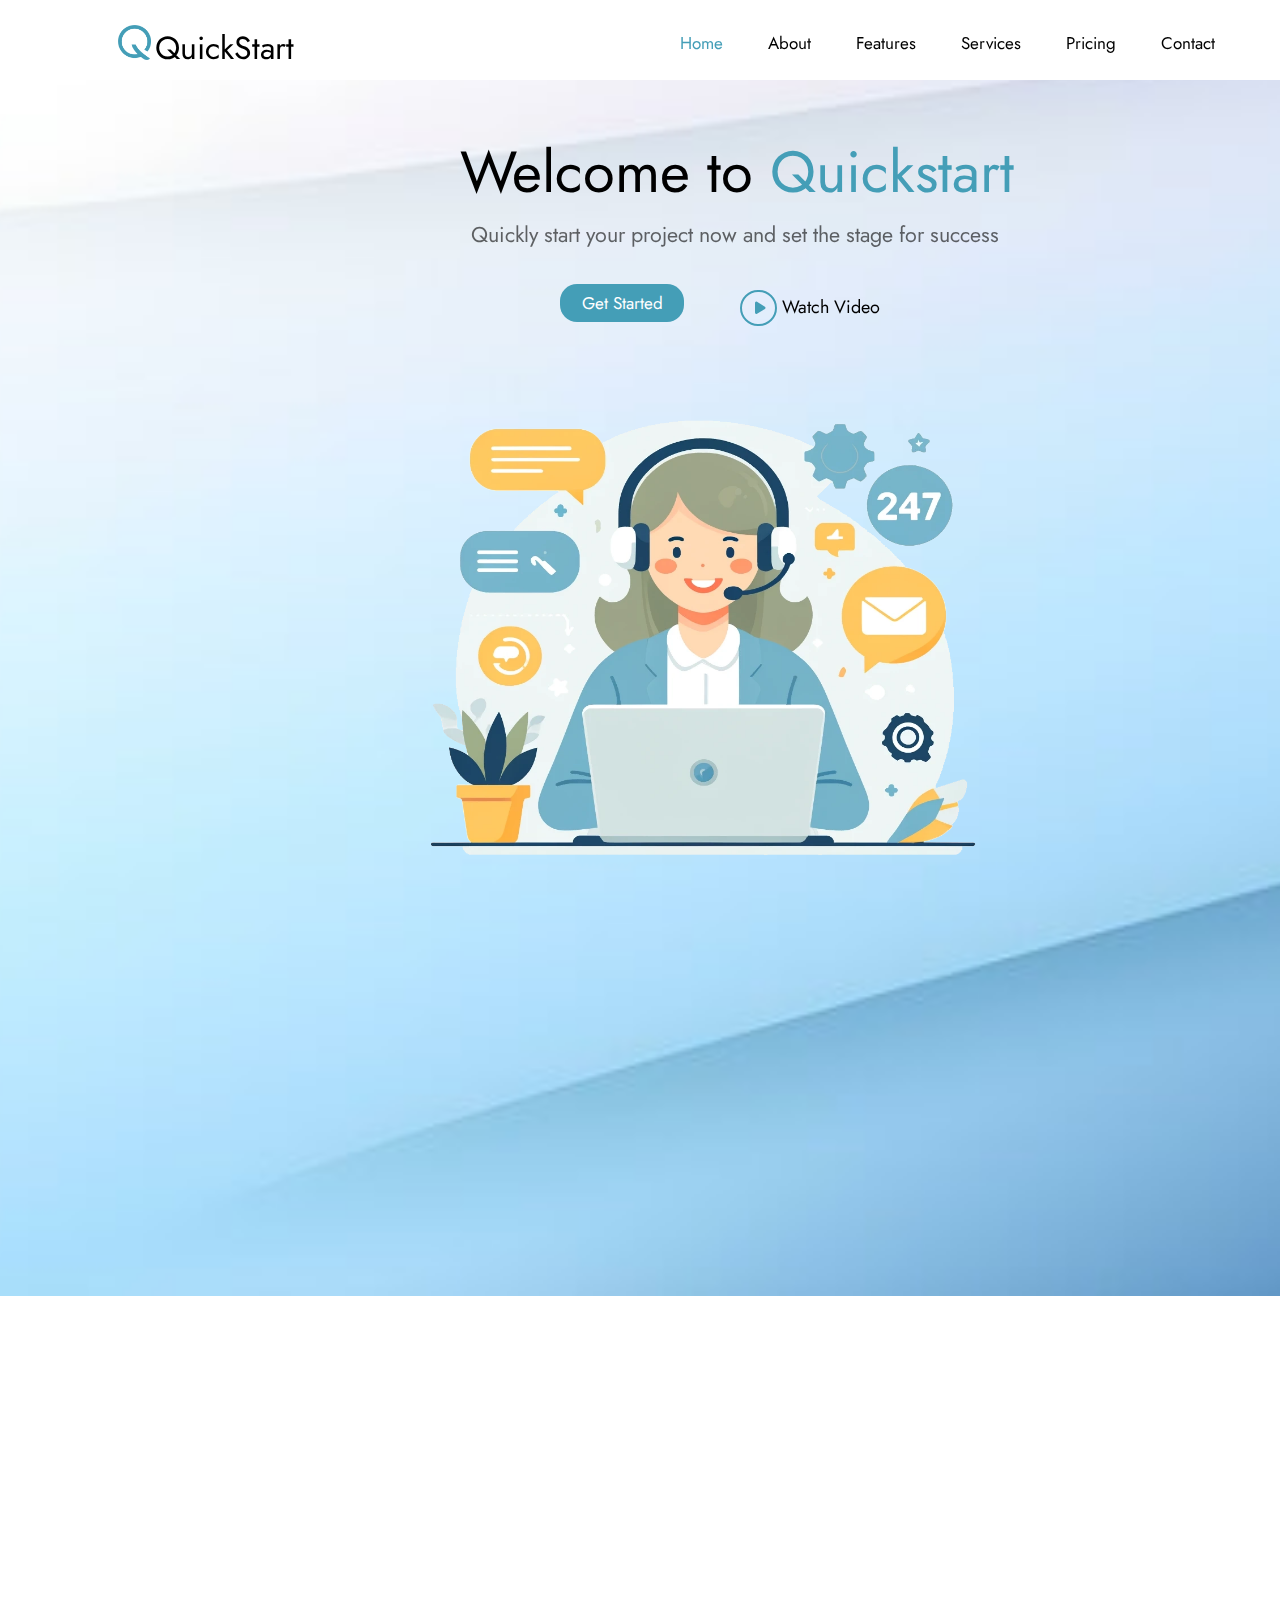
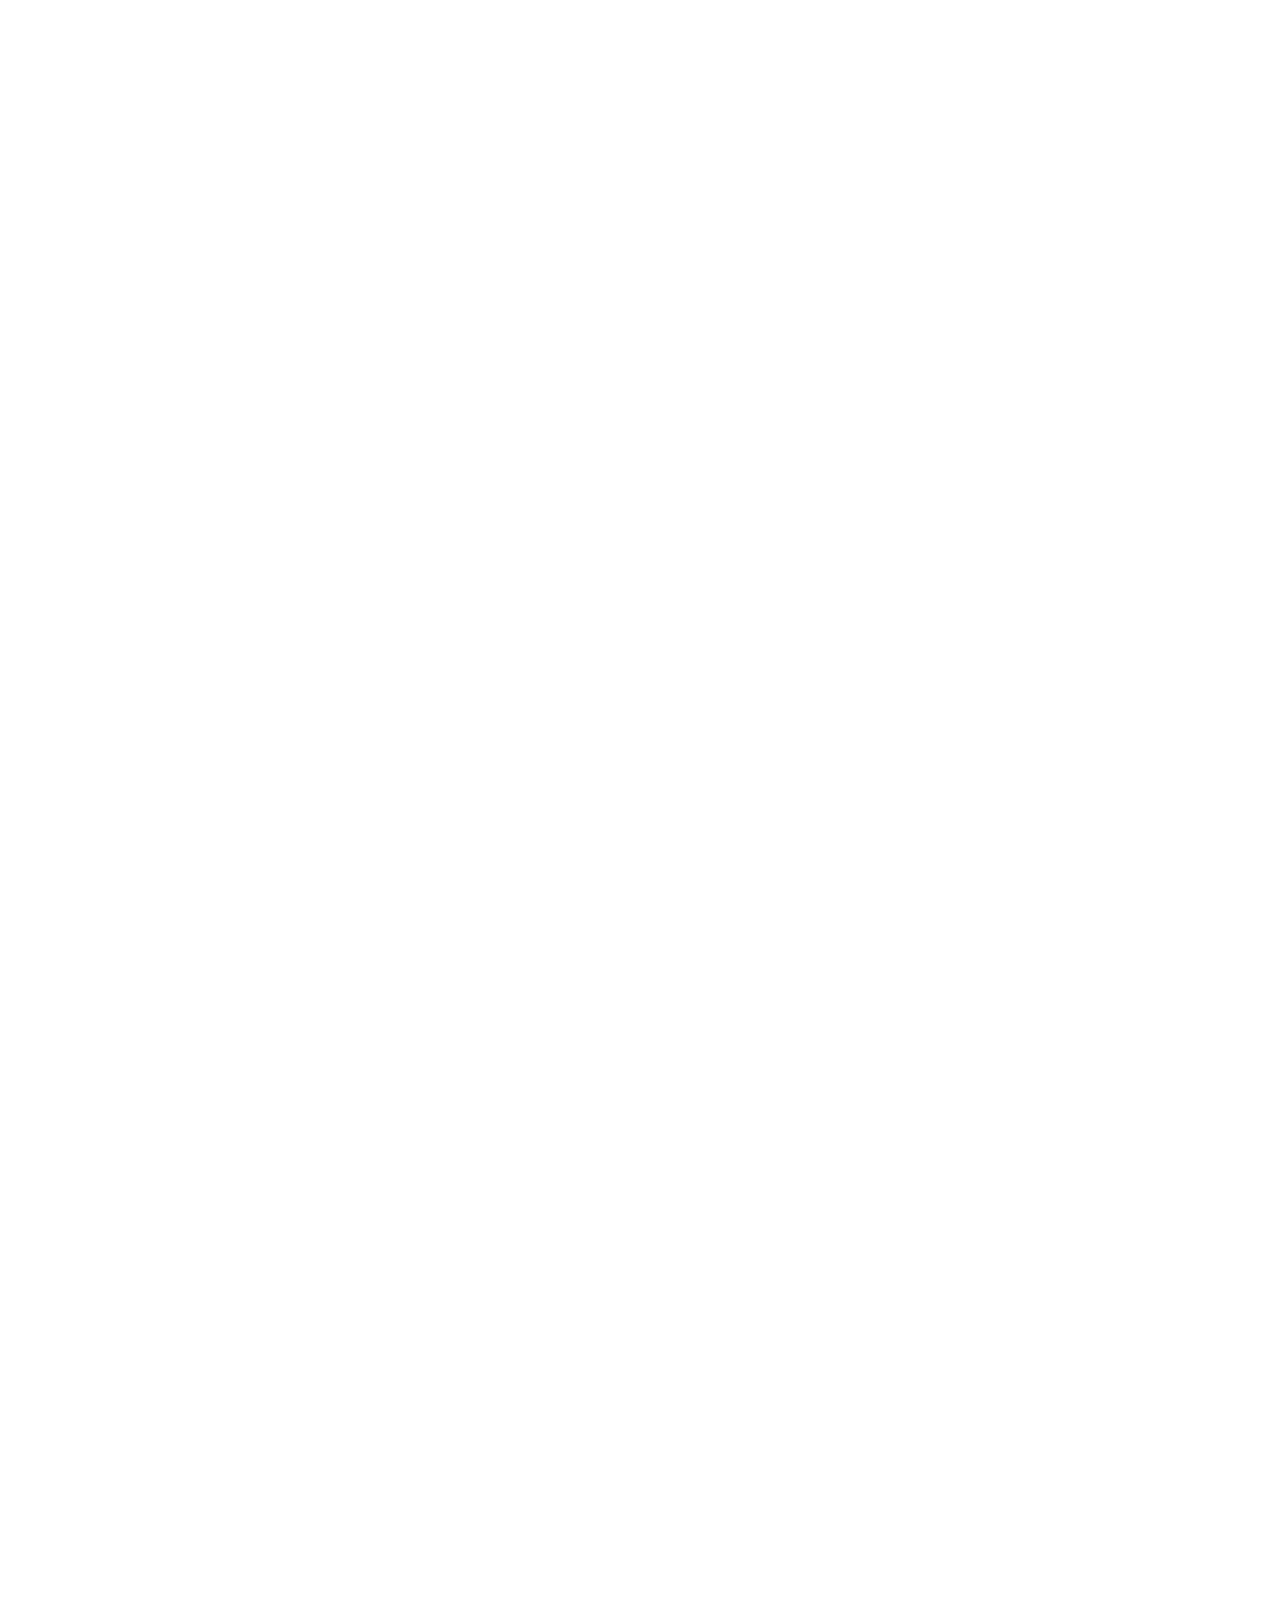
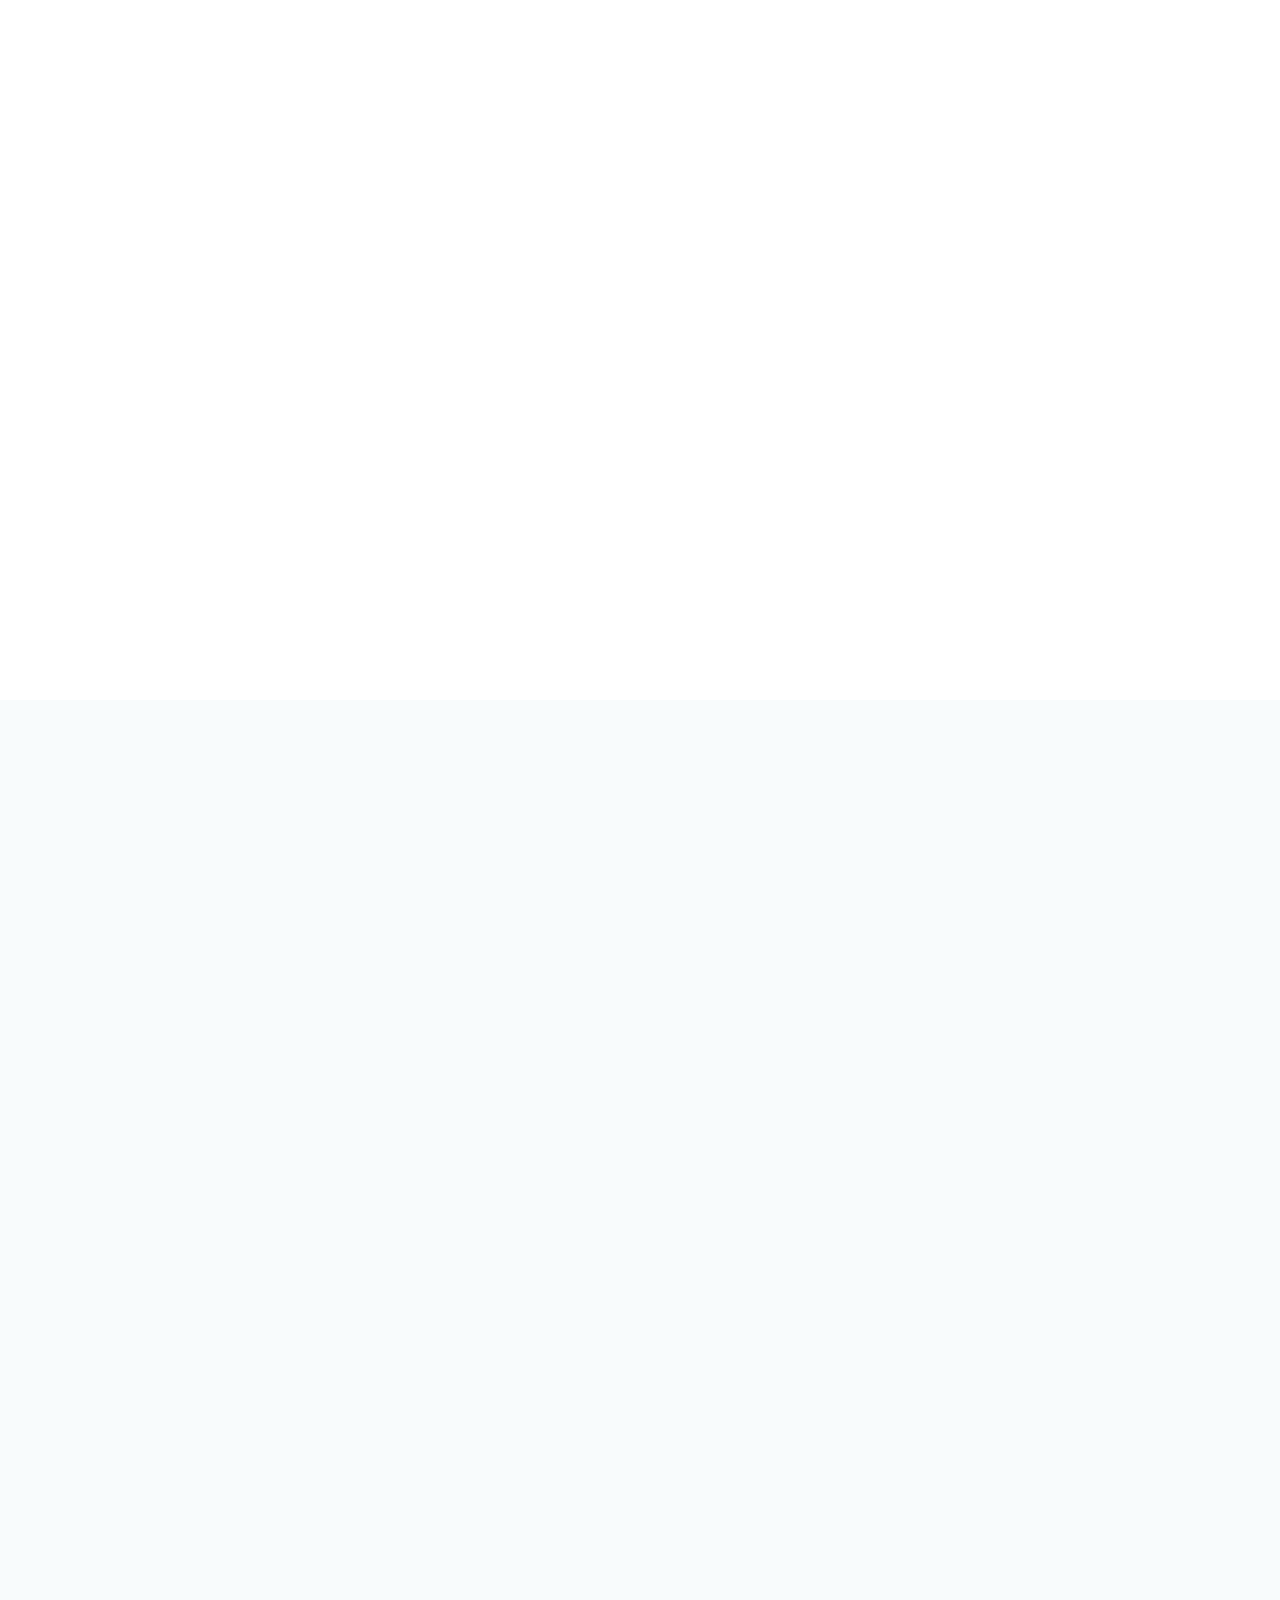
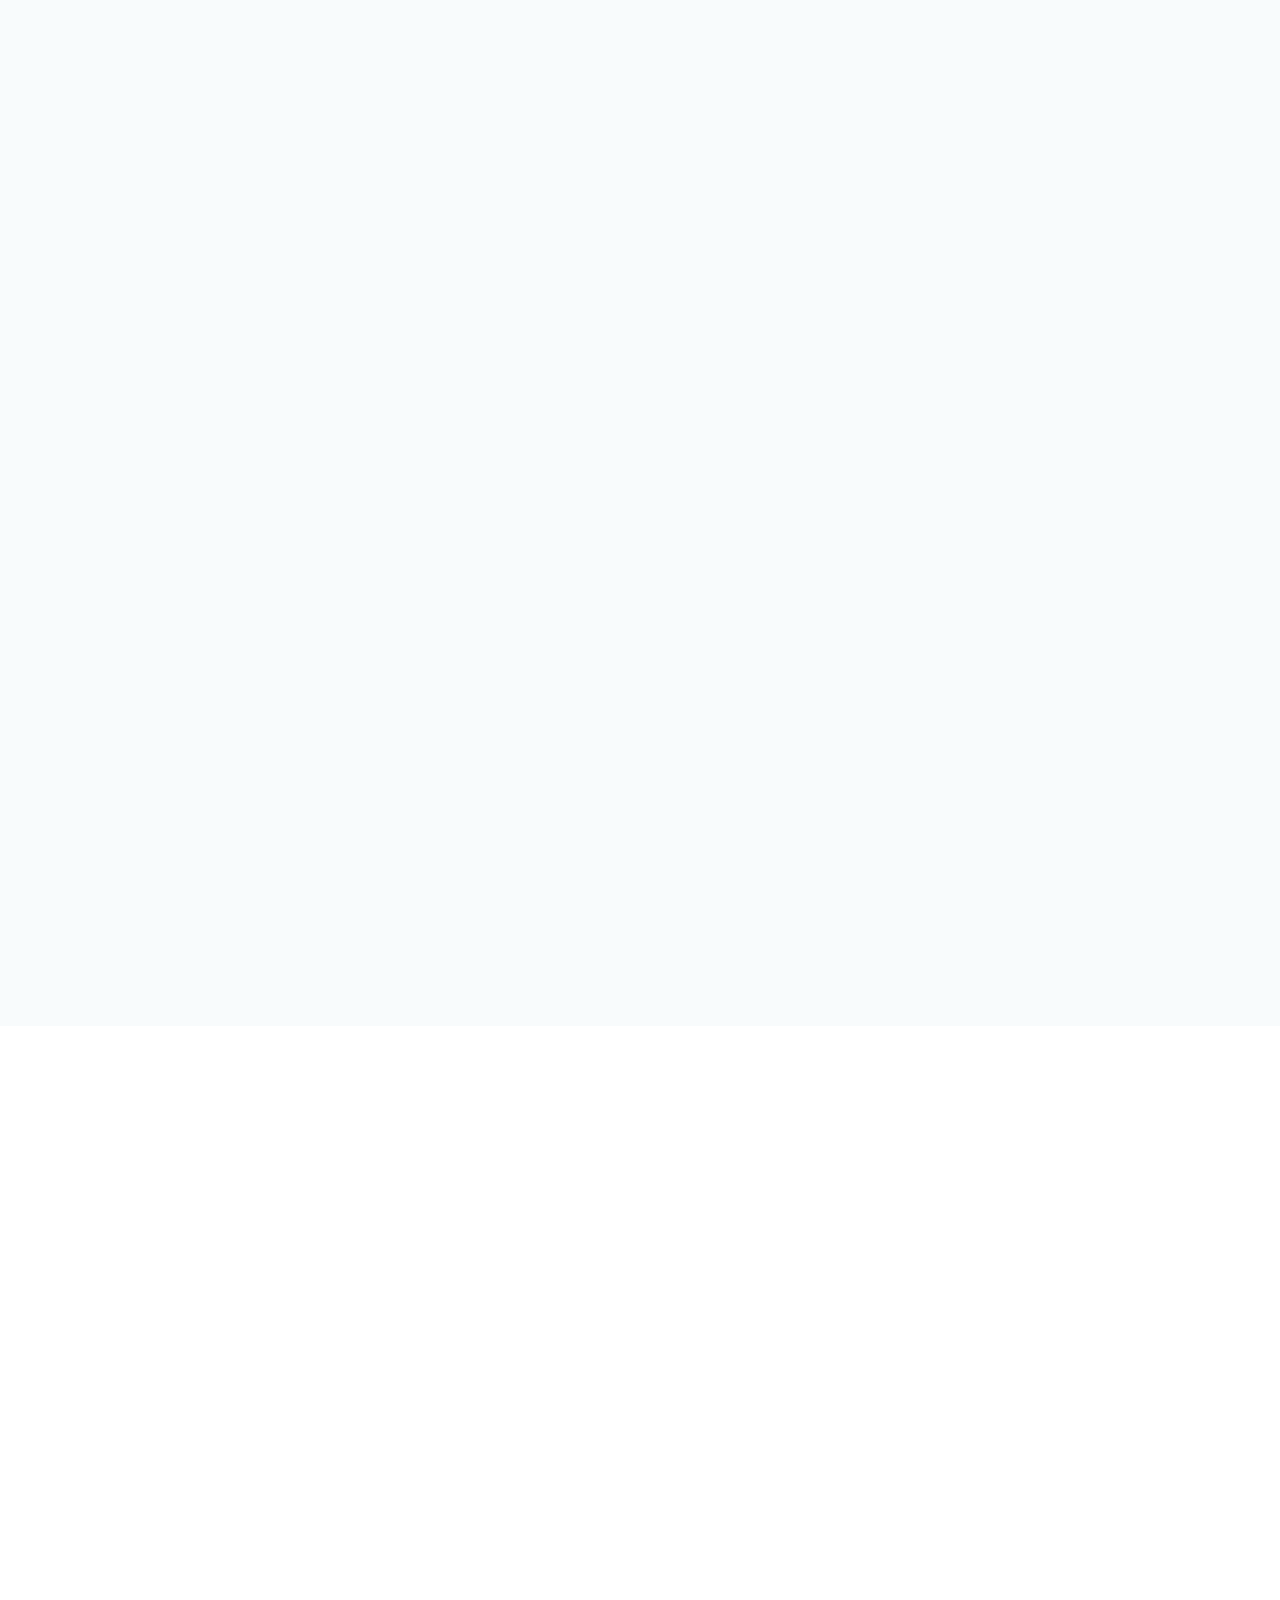
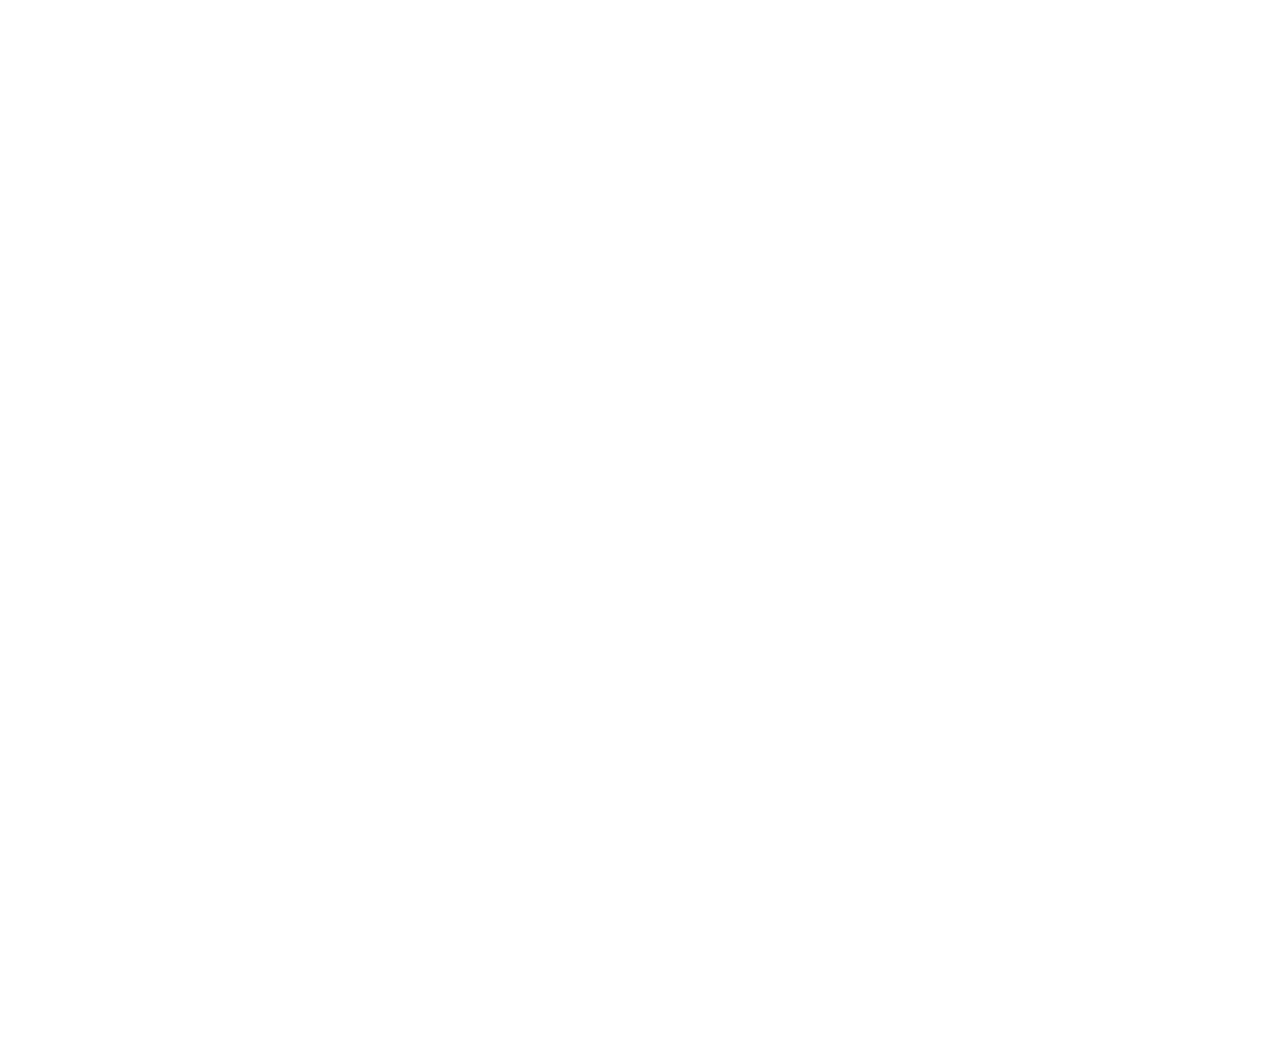
<file: Quickstart/index.html>
<html>
    <head>
        <title>QuickStart</title>
        <link href="css/style.css" rel="stylesheet"/>
        <link href="image/logo.png" rel="icon"/>
        <link rel="stylesheet" href="https://unpkg.com/aos@next/dist/aos.css" />
        <link rel="stylesheet" href="https://cdnjs.cloudflare.com/ajax/libs/font-awesome/6.6.0/css/all.min.css" />
        <link href="https://fonts.googleapis.com/css2?family=Jost:ital,wght@0,100..900;1,100..900&family=Poppins:ital,wght@0,100;0,200;0,300;0,400;0,500;0,600;0,700;0,800;0,900;1,100;1,200;1,300;1,400;1,500;1,600;1,700;1,800;1,900&family=Raleway:ital,wght@0,100..900;1,100..900&display=swap" rel="stylesheet">
        <link href="https://fonts.googleapis.com/css2?family=Jost:ital,wght@0,100..900;1,100..900&family=Poppins:ital,wght@0,100;0,200;0,300;0,400;0,500;0,600;0,700;0,800;0,900;1,100;1,200;1,300;1,400;1,500;1,600;1,700;1,800;1,900&family=Raleway:ital,wght@0,100..900;1,100..900&display=swap" rel="stylesheet">
    </head>
    <body>
        <section class="fixedheader">
            <div class="heading">
                <img src="image/logo.png" class="logo"/>
                <h1 class="name">QuickStart</h1>
            </div>
            <ul class="bar">
                <li class="menu"><a href="" class="menus active">Home</a></li>
                <li class="menu"><a href="#about" class="menus">About</a></li>
                <li class="menu"><a href="#features" class="menus">Features</a></li>
                <li class="menu"><a href="#services" class="menus">Services</a></li>
                <li class="menu"><a href="#pricing" class="menus">Pricing</a></li>
                <li class="menu"><a href="#contact" class="menus">Contact</a></li>
            </ul>
            <div class="button">
                <a href="" class="btn">Get Started</a>
            </div>
        </section>

        <section class="header">
            <h1 class="heading" data-aos="fade-up" data-aos-duration="2500">Welcome to</h1>
            <p class="para" data-aos="fade-up" data-aos-duration="2500">Quickly start your project now and set the stage for success</p>
            <a href="" class="btn" data-aos="fade-up"data-aos-duration="2500" >Get Started</a>
            <a href="" class="playbutton commonclass" data-aos="fade-up" data-aos-duration="2500"><i class="fa-solid fa-play commonclass"></i> Watch Video</a>
            <img src="image/center.webp" data-aos="zoom-out" data-aos-duration="2500" class="centerimage"/>
        </section>
        <section class="box">
            <div class="box1 common" data-aos="fade-up" data-aos-duration="2000">
                <div class="icon">
                    <i class="fa-solid fa-briefcase"></i>
                </div>
                <div class="content">
                    <h3>Lorem Ipsum</h3>
                    <p>Lorem ipsum dolor sit amet consectetur adipisicing elit. Adipisci, quasi?</p>
                </div>
            </div>
            <div class="box2 common" data-aos="fade-up" data-aos-duration="2000">
                <div class="icon">
                    <i class="fa-solid fa-list-check"></i>
                </div>
                <div class="content">
                    <h3>Dolor Sitema</h3>
                    <p>Minim veniam, quis nostrud exercitation ullamco laboris nisi ut aliquip exa</p>
                </div>
            </div>
            <div class="box3 common" data-aos="fade-up" data-aos-duration="2000">
                <div class="icon">
                    <i class="fa-solid fa-chart-simple"></i>
                </div>
                <div class="content">
                    <h3>Sed ut perspiciatis</h3>
                    <p>Duis aute irure dolor in reprehenderit in voluptate velit esse cillum</p>
                </div>
            </div>
        </section>
        
        <section id="about" data-aos="fade-up"
        data-aos-duration="3000">
            <div class="left">
                <h2 style="color: grey; font-weight: 300;">WHO WE ARE</h2>
                <h1>Unleashing Potential with Creative Strategy</h1>
                <p>Lorem ipsum dolor sit amet, consectetur adipiscing elit, sed do eiusmod tempor incididunt ut labore et dolore magna aliqua.</p>
                <p> <i class="fa-regular fa-circle-check"></i>Ullamco laboris nisi ut aliquip ex ea commodo consequat.</p>
                <p> <i class="fa-regular fa-circle-check"></i>Duis aute irure dolor in reprehenderit in voluptate velit.</p>
                <p> <i class="fa-regular fa-circle-check"></i>Ullamco laboris nisi ut aliquip ex ea commodo consequat. Duis aute irure dolor in reprehenderit in voluptate trideta storacalaperda mastiro dolore eu fugiat nulla pariatur.</p>
                <a href="" class="readbutton">Read More<i class="fa-solid fa-arrow-right-long"></i></a>
            </div>
            <div class="right">
                <img src="image/one.jpg" class="one"/>
                <img src="image/two.jpg" class="two"/>
                <img src="image/three.jpg" class="three"/>
            </div>
        </section>

        <section class="client" data-aos="fade-up"
        data-aos-duration="4000">
                <img src="image/client-1.png" class="clientcommon"/>
                <img src="image/client-2.png" class="clientcommon"/>
                <img src="image/client-3.png" class="clientcommon"/>
                <img src="image/client-4.png" class="clientcommon"/>
                <img src="image/client-5.png" class="clientcommon"/>
                <img src="image/client-6.png" class="clientcommon"/>
        </section>

        <section id="features">
            <div class="featurename" data-aos="fade-up"
            data-aos-duration="3500">
                <h1>Features</h1>
                <h1 class="paraa"></h1>
                <p class="para">Necessitatibus eius consequatur ex aliquid fuga eum quidem sint consectetur velit</p>
            </div>
            <div class="featurecontent" class="featuresimagetwo" data-aos="fade-up"
            data-aos-duration="3500">
                <div class="left" class="featuresimagetwo" data-aos="fade-up"
                data-aos-duration="3500">
                    <div class="featureone">
                        <i class="fa-solid fa-binoculars" data-aos="fade-up"
                        data-aos-duration="3500"></i>
                        <div class="featureonecontent">
                            <h4 data-aos="fade-up"
                            data-aos-duration="3500">Modi sit est dela pireda nest</h4>
                            <p data-aos="fade-up"
                            data-aos-duration="3500">Ullamco laboris nisi ut aliquip ex ea commodo consequat. Duis aute irure dolor in reprehenderit in voluptate velit esse cillum dolore eu fugiat nulla pariatur</p>
                        </div>
                    </div>
                    <div class="featuretwo" >
                        <i class="fa-solid fa-cube" data-aos="fade-up"
                        data-aos-duration="3500"></i>
                        <div class="featuretwocontent">
                            <h4 data-aos="fade-up"
                            data-aos-duration="3500">Unde praesenti mara setra le</h4>
                            <p data-aos="fade-up"
                            data-aos-duration="3500">Recusandae atque nihil. Delectus vitae non similique magnam molestiae sapiente similique tenetur aut voluptates sed voluptas ipsum voluptas</p>
                        </div>
                    </div>
                    <div class="featurethree" >
                        <i class="fa-regular fa-sun" data-aos="fade-up"
                        data-aos-duration="3500"></i>
                        <div class="featurethreecontent">
                            <h4 data-aos="fade-up"
                            data-aos-duration="3500">Pariatur explica nitro dela</h4>
                            <p data-aos="fade-up"
                            data-aos-duration="3500">Excepteur sint occaecat cupidatat non proident, sunt in culpa qui officia deserunt mollit anim id est laborum Debitis nulla est maxime voluptas dolor aut</p>
                        </div>
                    </div>
                </div>
                <div class="right" class="featuresimagetwo" data-aos="fade-up"
                data-aos-duration="3500">
                    <img src="image/tabs-1.jpg" class="featureimageone"/>
                    <img src="image/tabs-2.jpg" class="featureimagetwo" />
                    <img src="image/tabs-3.jpg" class="featureimagethree"/>
                </div>
            </div>
            <div class="featurestwo" data-aos="fade-up"
            data-aos-duration="3500">
                <div class="left">
                    <img src="image/features-1.jpg" class="featuresimageone"/>
                </div>
                <div class="right" class="featuresimagetwo" data-aos="fade-up"
                data-aos-duration="3500">
                    <div class="featuerstwocontentt">
                        <div class="innercontent">
                            <h2>Corporis temporibus maiores provident</h2>
                            <p> Ullamco laboris nisi ut aliquip ex ea commodo consequat. Duis aute irure dolor in reprehenderit in voluptate velit esse cillum dolore eu fugiat nulla pariatur. Excepteur sint occaecat cupidatat non proident.</p>
                        </div>
                        <a href="" class="learnmore">Learn More</a>
                    </div>
                </div>
            </div>
            <div class="featuresthree" >
                <div class="left" class="featuresimagetwo" data-aos="fade-up"
                data-aos-duration="3500">
                    <div class="featurethreecontentt" >
                        <h2 class="head">Neque ipsum omnis sapiente quod quia dicta</h2>
                        <p class="para">Quidem qui dolore incidunt aut. In assumenda harum id iusto lorena plasico mares</p>
                        <ul class="menucontentparent" >
                            <li class="menucontent"><i class="fa-solid fa-explosion commonicon"></i>Et corporis ea eveniet ducimus.</li>
                            <li class="menucontent"><i class="fa-regular fa-square-check commonicon "></i></i>Exercitationem dolorem sapiente.</li>
                            <li class="menucontent"><i class="fa-solid fa-share commonicon"></i>Veniam quia modi magnam.</li>
                        </ul>
                        <a href="" class="learnmoree" data-aos="fade-up"
                        data-aos-duration="3500">Learn More</a>
                    </div>
                </div>
                <div class="right" class="featuresimagetwo" data-aos="fade-up"
                data-aos-duration="3500">
                    <img src="image/features-2.jpg" class="feature2"/>
                </div>
            </div>
        </section>

        <section id="services">
            <div class="servicesname" data-aos="fade-up"
            data-aos-duration="3500">
                <h1>Services</h1>
                <h1 class="paraa"></h1>
                <p class="para">Necessitatibus eius consequatur ex aliquid fuga eum quidem sint consectetur velit</p>
            </div>
            <div class="servicescontent">
                <div class="one common" data-aos="fade-up"
                data-aos-duration="300">
                    <i class="fa-solid fa-chart-line iconcommon"></i>
                    <div class="contentcommon">
                        <h2> Nesciunt Mete</h2>
                        <p>Provident nihil minus qui consequatur non omnis maiores. Eos accusantium minus dolores iure perferendis tempore et consequatur.</p>
                        <a href="" class="learnmoreee">Learn More<i class="fa-solid fa-arrow-right-long"></i></a>
                    </div>
                </div>
                <div class="two common" data-aos="fade-up"
                data-aos-duration="300">
                    <i class="fa-solid fa-wifi iconcommon"></i>
                    <div class="contentcommon">
                        <h2>Eosle Commodi</h2>
                        <p>Ut autem aut autem non a. Sint sint sit facilis nam iusto sint. Libero corrupti neque eum hic non ut nesciunt dolorem.</p>
                        <a href="" class="learnmoreee">Learn More<i class="fa-solid fa-arrow-right-long"></i></a>
                    </div>
                </div>
                <div class="three common" data-aos="fade-up"
                data-aos-duration="300">
                    <i class="fa-solid fa-vector-square iconcommon"></i>
                    <div class="contentcommon">
                        <h2>Ledo Markt</h2>
                        <p>Ut excepturi voluptatem nisi sed. Quidem fuga consequatur. Minus ea aut. Vel qui id voluptas adipisci eos earum corrupti..</p>
                        <a href="" class="learnmoreee">Learn More<i class="fa-solid fa-arrow-right-long"></i></a>
                    </div>
                </div>
                <div class="four common" data-aos="fade-up"
                data-aos-duration="300">
                    <i class="fa-brands fa-nfc-directional iconcommon"></i>
                    <div class="contentcommon">
                        <h2>Asperiores Commodi</h2>
                        <p>Hic molestias ea quibusdam eos. Fugiat enim doloremque aut neque non et debitis iure. Corrupti recusandae ducimus enim.</p>
                        <a href="" class="learnmoreee">Learn More<i class="fa-solid fa-arrow-right-long"></i></a>
                    </div>
                </div>
                <div class="five common" data-aos="fade-up"
                data-aos-duration="300">
                    <i class="fa-solid fa-suitcase-rolling iconcommon"></i>
                    <div class="contentcommon">
                        <h2>Velit Doloremque.</h2>
                        <p>Cumque et suscipit saepe. Est maiores autem enim facilis ut aut ipsam corporis aut. Sed animi at autem alias eius labore.</p>
                        <a href="" class="learnmoreee">Learn More<i class="fa-solid fa-arrow-right-long"></i></a>
                    </div>
                </div>
                <div class="six common" data-aos="fade-up"
                data-aos-duration="300">
                    <i class="fa-regular fa-comment-dots iconcommon"></i>
                    <div class="contentcommon">
                        <h2>Dolori Architecto</h2>
                        <p>Hic molestias ea quibusdam eos. Fugiat enim doloremque aut neque non et debitis iure. Corrupti recusandae ducimus enim.</p>
                        <a href="" class="learnmoreee">Learn More<i class="fa-solid fa-arrow-right-long"></i></a>
                    </div>
                </div>
            </div>
            <div class="servicesectiontwo">
                <div class="left">
                   <div class="top" class="featuresimagetwo" data-aos="fade-up"
                   data-aos-duration="3500">
                    <h3>Enim quis est voluptatibus aliquid consequatur</h3>
                    <p>Esse voluptas cumque vel exercitationem. Reiciendis est hic accusamus. Non ipsam et sed minima temporibus laudantium. Soluta voluptate sed facere corporis dolores excepturi</p>
                   </div>
                   <div class="bottom">
                    <div class="col" class="featuresimagetwo" data-aos="fade-up"
                    data-aos-duration="3500">
                        <i class="fa-brands fa-stack-overflow bottomicon"></i>
                        <div class="bottomcontent">
                            <h2>Lorem Ipsum</h2>
                            <p>Voluptatum deleniti atque corrupti quos dolores et quas molestias</p>
                        </div>
                    </div>
                    <div class="col" class="featuresimagetwo" data-aos="fade-up"
                    data-aos-duration="3500">
                        <i class="fa-brands fa-airbnb bottomicon"></i>
                        <div class="bottomcontent">
                            <h2>Nemo Enim</h2>
                            <p>Voluptatum deleniti atque corrupti quos dolores et quas molestias</p>
                        </div>
                    </div>
                    <div class="col" class="featuresimagetwo" data-aos="fade-up"
                    data-aos-duration="3500">
                        <i class="fa-solid fa-hand-holding-dollar bottomicon"></i>
                        <div class="bottomcontent">
                            <h2>Dine Pad</h2>
                            <p>Explicabo est voluptatum asperiores consequatur magnam. Et veritatis odit</p>
                        </div>
                    </div>
                    <div class="col" class="featuresimagetwo" data-aos="fade-up"
                    data-aos-duration="3500">
                        <i class="fa-brands fa-ussunnah bottomicon"></i>
                        <div class="bottomcontent">
                            <h2>Tride clov</h2>
                            <p>Est voluptatem labore deleniti quis a delectus et. Saepe dolorem libero sit</p>
                        </div>
                    </div>
                   </div>
                </div>
                <div class="right" data-aos="fade-up"
                data-aos-duration="300">
                    <img src="image/features-3.jpg" class="featuresimagethree"/>
                </div>
            </div>
        </section>
        <section id="pricing">
            <div class="pricingname" data-aos="fade-up"
            data-aos-duration="3500">
                <h1>Pricing</h1>
                <h1 class="paraa"></h1>
                <p class="para">Necessitatibus eius consequatur ex aliquid fuga eum quidem sint consectetur velit</p>
            </div>
            <div class="pricingbox">
                <div class="pricingbox1" data-aos="zoom-in"  data-aos-duration="300">
                    <h3 class="head">Free Plan</h3>
                    <p class="para">Ullam mollitia quasi nobis soluta in voluptatum et sint palora dex strater</p>
                    <h1 class="free">$0<span class="month"> / month</span></h1>
                    <a href="" class="trialbutton">Start a free trial</a>
                    <p class="credit">No credit card required</p>
                    <ul class="do">
                        <li class="list"><i class="fa-solid fa-check"></i>
                            Quam adipiscing vitae proin</li>
                        <li class="list"><i class="fa-solid fa-check"></i>
                            Nec feugiat nisl pretium</li>
                        <li class="list"><i class="fa-solid fa-check">
                           </i> Nulla at volutpat diam uteera</li>
                        <li class="list"><i class="fa-solid fa-xmark"></i><span> Pharetra massa massa ultricies</span></li>
                        <li class="list"><i class="fa-solid fa-xmark"></i><span> Massa ultricies mi quis hendrerit</span>
                           </li>
                        <li class="list"><i class="fa-solid fa-xmark"></i><span> Voluptate id voluptas qui sed aperiam rerum</span>
                           </li>
                        <li class="list"><i class="fa-solid fa-xmark"></i><span>Iure nihil dolores recusandae odit voluptatibus</span>
                            </li>
                    </ul>
                </div>
                <div class="pricingbox2" data-aos="zoom-in"  data-aos-duration="300">
                    <h3 class="head">Business Plan</h3>
                    <p class="para">Ullam mollitia quasi nobis soluta in voluptatum et sint palora dex strater</p>
                    <h1 class="free">$29<span class="month"> / month</span></h1>
                    <a href="" class="trialbutton">Start a free trial</a>
                    <p class="credit">No credit card required</p>
                    <ul class="do">
                        <li class="list"><i class="fa-solid fa-check"></i>
                            Quam adipiscing vitae proin</li>
                        <li class="list"><i class="fa-solid fa-check"></i>
                            Nec feugiat nisl pretium</li>
                        <li class="list"><i class="fa-solid fa-check">
                           </i> Nulla at volutpat diam uteera</li>
                        <li class="list"><i class="fa-solid fa-check">
                        </i> Pharetra massa massa ultricies</li>
                        <li class="list"><i class="fa-solid fa-check">
                        </i> Massa ultricies mi quis hendrerit
                           </li>
                        <li class="list"><i class="fa-solid fa-check">
                        </i> Voluptate id voluptas qui sed aperiam rerum
                           </li>
                        <li class="list"><i class="fa-solid fa-xmark"></i><span>Iure nihil dolores recusandae odit voluptatibus</span>
                            </li>
                    </ul>
                </div>
                <div class="pricingbox3" data-aos="zoom-in"  data-aos-duration="300">
                    <h3 class="head">Developer Plan</h3>
                    <p class="para">Ullam mollitia quasi nobis soluta in voluptatum et sint palora dex strater</p>
                    <h1 class="free">$49<span class="month"> / month</span></h1>
                    <a href="" class="trialbutton">Start a free trial</a>
                    <p class="credit">No credit card required</p>
                    <ul class="do">
                        <li class="list"><i class="fa-solid fa-check"></i>
                            Quam adipiscing vitae proin</li>
                        <li class="list"><i class="fa-solid fa-check"></i>
                            Nec feugiat nisl pretium</li>
                        <li class="list"><i class="fa-solid fa-check">
                           </i> Nulla at volutpat diam uteera</li>
                        <li class="list"><i class="fa-solid fa-check">
                        </i> Pharetra massa massa ultricies</li>
                        <li class="list"><i class="fa-solid fa-check">
                        </i> Massa ultricies mi quis hendrerit
                           </li>
                        <li class="list"><i class="fa-solid fa-check">
                        </i> Voluptate id voluptas qui sed aperiam rerum
                           </li>
                        <li class="list"><i class="fa-solid fa-check">
                        </i>Iure nihil dolores recusandae odit voluptatibus
                            </li>
                    </ul>
                </div>
            </div>
        </section>

        <section id="contact">
            <div class="contactname" data-aos="fade-up"
            data-aos-duration="3500">
                <h1>Contact</h1>
                <h1 class="paraa"></h1>
                <p class="para">Necessitatibus eius consequatur ex aliquid fuga eum quidem sint consectetur velit</p>
            </div>
            <div class="info"  >
                <div class="add" data-aos="fade-up"
                data-aos-duration="300">
                    <div class="textalign">
                        <i class="fa-solid fa-location-dot iconcommonn"></i>
                        <h3 class="headcommon">Address</h3>
                        <a href="" class="linkcommon">A108 Adam Street, New York, NY 535022</a>
                    </div>
                </div>
                <div class="call" data-aos="fade-up"
                data-aos-duration="300">
                    <div class="textalign">
                        <i class="fa-solid fa-phone iconcommonn"></i>
                        <h3 class="headcommon">Call Us</h3>
                        <a href="tel:9025827226" class="linkcommon">+91 9025827226</a>
                    </div>
                </div>
                <div class="mail" data-aos="fade-up"
                data-aos-duration="300">
                    <div class="textalign">
                        <i class="fa-solid fa-envelope iconcommonn"></i>
                        <h3 class="headcommon">Email Us</h3>
                        <a href="mailto:paviv592003@gmail.com" class="linkcommon">paviv592003@gmail.com</a>
                    </div>
                </div>
            </div>
            <div class="infomap">
                <div class="map"  data-aos="fade-up"
                data-aos-duration="300">
                    <iframe src="https://www.google.com/maps/embed?pb=!1m18!1m12!1m3!1d3887.7753981934293!2d80.24424757489327!3d12.986212487330455!2m3!1f0!2f0!3f0!3m2!1i1024!2i768!4f13.1!3m3!1m2!1s0x3a525d63bca79cd9%3A0xe2f182143baf5ab5!2sTech%20Park!5e0!3m2!1sen!2sin!4v1722764455368!5m2!1sen!2sin" width="580" height="440" style="border:0;" allowfullscreen="" loading="lazy" referrerpolicy="no-referrer-when-downgrade"></iframe>
                </div>
                <div class="form"  data-aos="fade-up"
                data-aos-duration="300">
                        <input type="text" placeholder="Your Name" class="name-email"/>
                        <input type="text" placeholder="Your Email" class="name-email"/>
                        <input type="text" placeholder="Subject" class="subject"/>
                        <textarea placeholder="Comment" class="comment"></textarea>
                </div>
                <div class="messagebutton">
                    <a href="" class="message" data-aos="fade-up"
                    data-aos-duration="300">Send Message</a>
                </div>
            </div>
        </section>


        <!-- <section id="question">
            <div class="questionname" data-aos="fade-up"
            data-aos-duration="3500">
                <h1 class="headd">F&Q</h1>
                <h1 style="    background: #388da8b3;
                height: 4px;
                width: 75px;
                position: absolute;
                top: 50px;"></h1>
                <p class="para">Necessitatibus eius consequatur ex aliquid fuga eum quidem sint consectetur velit</p>
            </div>
            <div class="question1">
                <select>
                    <option>Non consectetur a erat nam at lectus urna duis?</option>
                    <option>Feugiat pretium nibh ipsum consequat. Tempus iaculis urna id volutpat lacus laoreet non curabitur gravida. Venenatis lectus magna fringilla urna porttitor rhoncus dolor purus non.</option>
                </select>
            </div>
            <div class="question2">
                <select>
                    <option>Non consectetur a erat nam at lectus urna duis?</option>
                    <option>Feugiat pretium nibh ipsum consequat. Tempus iaculis urna id volutpat lacus laoreet non curabitur gravida. Venenatis lectus magna fringilla urna porttitor rhoncus dolor purus non.</option>
                </select>
            </div>
        </section> -->
        <script src="https://unpkg.com/aos@next/dist/aos.js"></script>
        <script>
          AOS.init();
        </script>
    </body>
</html>
</file>
<file: Quickstart/css/style.css>
*
{
    padding: 0;
    margin: 0;
}
body
{
    font-family: "Jost", sans-serif;
    background: url(bg.jpg);
    background-repeat: no-repeat;
    background-position: center;
    background-size: cover;
    height: 144%;
    width: 100%;
}
.fixedheader
{
    background: white;
    width: 100%;
    height: 80px;
    position: fixed;
    z-index: 1;
}
.logo
{
    position: absolute;
    display: inline-block;
    height: 35px;
    width: auto;
    left: 118px;
    top: 25px;
}
.name
{
    position: absolute;
    top: 25px;
    left: 155px;
    font-weight: 400;
}
.name:hover
{
    cursor: pointer;
    color: #449eb7;
    transition-duration: 2s;
}
.bar
{
    display: inline;
    position: absolute;
    left: 660px;
    top: 31px;
}
.menu
{
    display: inline;
}
.menus
{
    all: unset;
    padding: 20px;
    font-size: 17px;
}
.menus:hover
{
    color: #449eb7;
    transition-duration: 2s;
    cursor: pointer;
}
.active
{
    color: #449eb7;
}
.btn
{
    all: unset;
    position: absolute;
    background: #449eb7;
    top: 27px;
    left: 1290px;
    padding: 5;
    width: 110px;
    text-align: center;
    border-radius: 17px;
    color: white;
}
.btn:hover
{
    color: black;
    border: 2px solid #449eb7 ;
    transition-duration: 2s;
    background:none;
    top: 26px;
    cursor: pointer;
}
.header .heading
{
    position: absolute;
    top: 130px;
    font-size: 58px;
    font-weight: 400;
    left: 460px;
}
.header .heading::after
{
    content: " Quickstart";
    color: #449eb7;
}
.header .para
{
    position: absolute;
    color: #00000099;
    left: 471px;
    top: 219px;
    font-size: 21.5px;
}
.header .para:hover
{
    transition-duration: 2s;
    color: #449eb7;
    cursor: pointer;
}
.header .btn
{
    all: unset;
    position: absolute;
    background: #449eb7;
    top: 284px;
    left: 560px;
    padding: 7px;
    width: 110px;
    text-align: center;
    border-radius: 17px;
    color: white;
    font-size: 17px;
}
.header .btn:hover
{
    background: none;
    border: 2px solid #449eb7;
    cursor: pointer;
    color: black;
    transition-duration: 2s;
}
.header .fa-play
{
    border: 2px solid;
    padding: 9px;
    border-radius: 85px;
    text-align: center;
    font-size: 14px;
    padding-left: 13px;
    color: #449eb7;
}
.header .playbutton
{
    all: unset;
    position: absolute;
    left: 740px;
    top: 290px;
    font-size: 18;
}
.header .commonclass:hover
{
    color: #449eb7;
    transition-duration: 2s;
    cursor: pointer;
}
.header .centerimage
{
    height: 552px;
    width: 580px;
    position: absolute;
    left: 410px;
    top: 350px;
}
.box
{
    display: flex;
    position: absolute;
    top: 900px;
    margin-left: 94px;
    margin-right: 94px;
    font-family: "Poppins", sans-serif;
    font-size: 14.84px;
}
.box .box1
{
    /* background: black; */
    height: 90px;
    width: 394px;
    margin: 25px;
    display: flex;
}
.box .box2
{
    /* background: black; */
    height: 90px;
    width: 394px;
    margin: 25px;
    display: flex;
}
.box .box3
{
    /* background: black; */
    height: 90px;
    width: 394px;
    margin: 25px;
    display: flex;
}
.icon
{
    background: #d1e5ec;
    color: #388da8;
    font-size: 37px;
    width: 40px;
    height: 40px;
    padding: 25px;
}
.content
{
    color: black;
    padding-left: 11px;
    line-height: 1.8;
}
.common:hover .icon
{
    background: #388da8;
    color: white;
    transition-duration: 2s;
}
.common:hover h1
{
    color: #388da8;
    transition-duration: 2s;
}
#about
{
    /* background: #edfaff fixed; */
    width: 100%;
    height: 100%;
    position: absolute;
    top: 1062px;
    display: flex;
    font-size: 14.84px;
    font-family:  "Poppins", sans-serif;
    overflow: hidden;
    
}
#about .left
{
    flex: 1;
    height: 100%;
    line-height: 2.5;
    padding-left: 98px;
    padding-top: 72px;
}
#about .right
{
    flex: 1;
    height: 100%
}
.left .fa-circle-check
{
    padding-right: 7px;
    color: #388da8;
}
.fa-arrow-right-long
{
    padding-left: 7px;
}
.readbutton
{
    background: #388da8;
    color: white;
    padding: 6px;
    position: absolute;
    width: 150px;
    text-align: center;
    text-decoration: none;
    border-radius: 8px;
    top: 430px;
}
.readbutton:hover
{
    background: #388da8b3;
}
.right .one
{
    border-radius: 10px;
    position: absolute;
    width: 330px;
    height: 500px;
    top: 70px;
}
.right .two
{
    position: absolute;
    left: 1150px;
    top: 70px;
    height: 240px;
    border-radius: 14px;
    width: 320px;
}
.right .three
{
    position: absolute;
    left: 1150px;
    top: 328px;
    height: 240px;
    border-radius: 14px;
    width: 323px;
}
.client
{
    position: absolute;
    top: 1680px;
}
.clientcommon
{
    height: 35px;
    width: 100px;
    margin-left: 120px;
    filter: grayscale(100%);
}
.clientcommon:hover
{
    filter: grayscale(0%);
}
#features
{
    position: absolute;
    height: 453%;
    width: 100%;
    top: 1770px;
    font-family: 'Poppins';
    overflow: hidden;
}
.featurename
{
    text-align: center;
    line-height: 0.9;
    font-size: 22px;
    position: absolute;
    left: 730px;
    top: 50px;
}
.paraa
{
    background: #388da8b3;
    height: 4px;
    width: 75px;
    position: absolute;
    top: 50px;
    left: 33px;
}
.featurename .para{
    color: black;
    text-align: center;
    font-size: 16px;
    position: absolute;
    width: 849px;
    right: 0px;
    top: 80px;
    font-family: 'Poppins';
    left: -345px;
}
.feature2
{
    border-radius: 13px;
    height: 483px;
    position: absolute;
    top: 60px;
    left: 810px;
    width: 650px;
}
#features .featurecontent
{
    width: 100%;
    height: 100%;
    position: absolute;
    top: 210px;
    display: flex;
}
.featurecontent .left
{
    height: 100%;
    width: 50%;
    flex: 1;
    display: inline-block;
}
.featureone
{
    background: #388da821;
    height: 159px;
    width: 70%;
    margin-left: 100px;
    margin-top: 92px;
}
.featuretwo
{
    background: #f7fbfc;
    height: 159px;
    width: 70%;
    margin-left: 100px;
    margin-top: 22px;
}
.featuretwo:hover
{
    background: #388da821;
}
.featurethree
{
    background: #f7fbfc;
    height: 159px;
    width: 70%;
    margin-left: 100px;
    margin-top: 22px;
}
.featurethree:hover
{
    background: #388da821;
}
.featurecontent .right
{
    flex: 1;
    height: 100%;
    width: 50%;
}
.featureimageone
{
    border-radius: 13px;
    height: 633px;
    position: absolute;
    top: 60px;
    left: 810px;
    width: 650px;
}
.featureimagetwo
{
    border-radius: 13px;
    height: 633px;
    position: absolute;
    top: 60px;
    left: 810px;
    width: 650px;
    z-index: -1;
}
.featuretwo:hover .featureimagetwo
{
    filter: opacity(1);
}
.featuretwo:hover .featureimagethree
{
    filter: opacity(1);
}
.featureimagethree
{
    border-radius: 13px;
    height: 633px;
    position: absolute;
    top: 60px;
    left: 810px;
    width: 650px;
}
.fa-binoculars
{
    color: #388da8;
    background: white;
    padding: 15px;
    border-radius: 29px;
    position: absolute;
    left: 120px;
    font-size: 24px;
    top: 110px;
}
.fa-cube
{
    color: #388da8;
    background: white;
    padding: 15px;
    border-radius: 29px;
    position: absolute;
    left: 120px;
    font-size: 24px;
    top: 295px;
}
.fa-sun
{
    color: #388da8;
    background: white;
    padding: 15px;
    border-radius: 29px;
    position: absolute;
    left: 120px;
    font-size: 24px;
    top: 477px;
}
.featureonecontent
{
    position: absolute;
    width: 430px;
    font-size: 15px;
    left: 180px;
    line-height: 1.8;
    padding-top: 21px;
    text-align: justify;
}
.featuretwocontent
{
    position: absolute;
    width: 430px;
    font-size: 15px;
    left: 180px;
    line-height: 1.8;
    padding-top: 21px;
    text-align: justify;
}
.featurethreecontent
{
    position: absolute;
    width: 430px;
    font-size: 15px;
    left: 180px;
    line-height: 1.8;
    padding-top: 21px;
    text-align: justify;
}
.featurestwo
{
    display: flex;
    position: absolute;
    overflow: hidden;
    height: 80%;
    width: 100%;
    top: 947px;
    font-family: "Poppins", sans-serif;
}
.featurestwo .left
{
    flex:1;
    height: 80%;
    width: 50%;
}
.featurestwo .right
{
    flex: 1;
    height: 80%;
    width: 50%;
}
.featuresimageone
{
    height: 490px;
    width: 610px;
    position: absolute;
    top: 70px;
    left: 80px;
    border-radius: 21px;
}
.featuerstwocontentt
{
    background: #f7fbfc;
    ;
    height: 245px;
    width: 527px;
    border-radius: 10px;
    position: absolute;
    left: 850px;
    top: 170px;
}
.innercontent
{
    font-size: 14.5px;
    padding: 15px;
    line-height: 2;
    text-align: justify;
    color: #0000009c;
}
.learnmore
{
    all: unset;
    background: #388da8;
    color: white;
    padding: 7px;
    position: absolute;
    width: 125px;
    text-align: center;
    border-radius: 5px;
    left: 15px;
}
.learnmore:hover
{
    background:#449eb7;
    cursor: pointer;
}
.featuresthree
{
    display: flex;
    position: absolute;
    overflow: hidden;
    height: 80%;
    width: 100%;
    top: 1538px;
    font-family: "Poppins", sans-serif;
}
.featuresthree .left
{
    flex:1;
    height: 80%;
    width: 50%;
}
.featuresthree .right
{
    flex: 1;
    height: 80%;
    width: 50%;
}
.featuresimagetwo
{
    height: 490px;
    width: 610px;
    position: absolute;
    top: 40px;
    left: 820px;
    border-radius: 21px;
}
.featurethreecontentt
{
    background: #f7fbfc;
    height: 333px;
    width: 540px;
    position: absolute;
    left: 90px;
    top: 125px;
    border-radius: 10px;
}
.menucontent
{
    all: unset;
    display: inline-block;
    font-size: 15;
}
.menucontentparent
{
    position: absolute;
    left: 22px;
}
.commonicon
{
    padding: 11px;
    color: #449eb7;
}
.featurethreecontentt .head
{
    position: relative;
    left: 37px;
    width: 430px;
    font-weight: 500;
    font-size: 22px;
    margin-top: 15px;
}
.featurethreecontentt .para
{
    position: relative;
    left: 37px;
    width: 470px;
    font-size: 15.5px;
    text-align: justify;
    margin-top: 15px;
}
.learnmoree
{
    all: unset;
    background: #388da8;
    color: white;
    padding: 7px;
    position: absolute;
    width: 125px;
    text-align: center;
    border-radius: 5px;
    left: 33px;
    top: 261px;
}
.learnmoree:hover
{
    background:#449eb7;
    cursor: pointer;
}

#services
{
    position: absolute;
    height: 214%;
    width: 100%;
    top: 3900px;
    font-family: 'Poppins';
    background: #f8fbfc;
    overflow: hidden;
}
.servicesname
{
    text-align: center;
    line-height: 0.9;
    font-size: 22px;
    position: absolute;
    left: 730px;
    top: 50px;

}
.servicesname .para{
    color: black;
    text-align: center;
    font-size: 16px;
    position: absolute;
    width: 849px;
    right: 0px;
    top: 80px;
    font-family: 'Poppins';
    left: -345px;
}
.servicescontent
{
    position: absolute;
    top: 190px;
}
.servicescontent .common
{
    width: 40.5%;
    background: #fffffff2;
    height: 177px;
    display: inline-block;
    margin-left: 109px;
    margin-top: 40px;
    border: 2px solid #9e9e9e2e;
    border-radius: 10px;
}
.servicescontent .iconcommon{
    padding: 26px;
    position: relative;
    top: 22px;
    left: 32px;
    border-radius: 10px;
    font-size: 31px;
}
.contentcommon
{
    position: relative;
    bottom: 75px;
    left: 130px;
    line-height: 1.8;
    width: 420px;
    text-align: justify;
    padding-left: 15px;
    font-size: 14.5;
    color: #6f7c80;
}
.learnmoreee
{
    all: unset;
    color: #388da8;
    padding: 7px;
    position: absolute;
    width: 125px;
    text-align: center;
    border-radius: 5px;
    left: 0px;
    top: 121px;
    font-size: 14.5;
}
.fa-chart-line
{
    background: #e6fafd;
    border: 1px solid #37d5f5;
    color: #37d5f5;
}
.fa-wifi
{
    background: #fff2e7;
    border: 1px solid #fd7e14;
    color: #fd7e14;
}
.fa-vector-square
{
    background: #e8f9f4;
    border: 1px solid #20c9af;
    color: #20c9af;
}
.fa-nfc-directional
{
    background: #fee9f3;
    border: 1px solid #f3268c;
    color: #f3268c;
}.fa-suitcase-rolling
{
    background: #fff2e7;
    border:1px solid #df1529;
    color: #df1529;
}
.fa-comment-dots
{
    background: #efe7fe;
    border:1px solid #662ef2;
    color: #662ef2;
}
.servicescontent .common:hover
{
    scale: 1.05;
    cursor: pointer;
}
.servicescontent .common:hover .contentcommon
{
    color: black;
}
.servicescontent .common:hover .learnmoreee
{
    color: #2fb3d8;
}
.servicesectiontwo .left
{
    flex: 1;
    height: 80%;
    width: 50%;
}
.servicesectiontwo .right
{
    flex: 1;
    height: 80%;
    width: 50%;
}
.servicesectiontwo 
{
    display: flex;
    position: absolute;
    overflow: hidden;
    height: 63%;
    width: 100%;
    top: 1538px;
    font-family: "Poppins", sans-serif;
    top: 958px;
}
.featuresimagethree
{
    height: 490px;
    width: 610px;
    position: absolute;
    top: 90px;
    left: 850px;
    border-radius: 21px;
}
.top
{
    position: absolute;
    width: 610px;
    font-size: 15.5;
    line-height: 2;
    left: 117px;
    text-align: justify;
    top: 90px;
}
.bottom
{
    height: 620px;
    width: 678px;
    position: absolute;
    left: 117px;
    top: 291px;
}
.col
{
    width: 280px;
    height: 111.6px;
    margin: 2px;
    display: inline-block;
    margin-right: 40px;
}
.bottomicon
{
    font-size: 30.5px;
    position: relative;
    top: 6px;
    left: 6;
    color: #92d5f0;
}
.bottomcontent
{
    position: relative;
    font-size: 13.5;
    bottom: 30px;
    left: 40px;
    width: 235px;
    color: #6f7c80;
}
.col:hover .bottomcontent
{
    scale: 1.05;
    color: black;
    cursor: pointer;
}
.col:hover .bottomicon
{
    color: #2fb3d8;
}
#pricing
{
    position: absolute;
    height: 130%;
    width: 100%;
    top: 5462px;
    font-family: 'Poppins';
    overflow: hidden;
}
.pricingname
{
    text-align: center;
    line-height: 0.9;
    font-size: 22px;
    position: absolute;
    left: 730px;
    top: 50px;

}
.pricingname .para
{
    color: black;
    text-align: center;
    font-size: 16px;
    position: absolute;
    width: 849px;
    right: 0px;
    top: 82px;
    font-family: 'Poppins';
    left: -345px;
}
.pricingbox
{
    display: flex;
    position: relative;
    top: 190px;
}
.pricingbox1
{
    background: #77b6ca21;
    flex: 1;
    height: 580px;
    margin: 30px;
    margin-left: 140px;
    border-radius: 10px;
    line-height: 2.2;
}
.pricingbox2
{
    background: #77b6ca21;
    flex: 1;
    height: 580px;
    margin: 30px;
    border-radius: 10px;
    line-height: 2.2;
}
.pricingbox3
{
    background: #77b6ca21;
    flex: 1;
    height: 580px;
    margin: 30px;
    border-radius: 10px;
    margin-right: 124px;
    line-height: 2.2;
}
.pricingbox1 .head
{
    position: relative;
    left: 20px;
    top: 10px;
    font-weight: 500;
    font-size: 20.5px;
}
.pricingbox1 .para
{
    position: relative;
    left: 18px;
    padding-top: 5px;
    font-size: 14.5px;
    width: 355px;
}
.pricingbox1 .free
{
    color: #388da8;
    position: relative;
    left: 20px;
    font-size: 37px;
    bottom: 8px;
}
.pricingbox1 .month
{
    font-size: 14px;
    font-weight: 400;
    color: grey;
}
.pricingbox1 .trialbutton
{
    all: unset;
    color: black;
    padding: 2px;
    display: inline-block;
    margin-left: 25px;
    margin-right: 25px;
    width: 326px;
    text-align: center;
    border-radius: 6px;
    font-size: 15px;
    position: relative;
    bottom: 10px;
    right: 6px;
    border: 1px solid black;
}
.pricingbox1 .trialbutton:hover
{
    background:#388da8;
    color: white;
    border: 1px solid #388da8;
}
.do
{
    position: relative;
    top: 17px;
}
.pricingbox1 .credit
{
    text-align: center;
    font-size: 13.5;
}
.pricingbox1 .list
{
    display: inline-block;
    position: relative;
    left: 27px;
    font-size: 14px;
    width: 352px;
    line-height: 2.8;
    color: #898e91;
}
.list span
{
    text-decoration: line-through;
}
.list .fa-check
{
    color: #059652;
    padding: 5px;
}
.list .fa-xmark
{
    padding: 5px;
}
.pricingbox2 .head
{
    position: relative;
    left: 20px;
    top: 10px;
    font-weight: 500;
    font-size: 20.5px;
}
.pricingbox2 .para
{
    position: relative;
    left: 18px;
    padding-top: 5px;
    font-size: 14.5px;
    width: 355px;
}
.pricingbox2 .free
{
    color: #388da8;
    position: relative;
    left: 20px;
    font-size: 37px;
    bottom: 8px;
}
.pricingbox2 .month
{
    font-size: 14px;
    font-weight: 400;
    color: grey;
}
.pricingbox2 .trialbutton
{
    all: unset;
    background: #388da8;
    color: white;
    padding: 2px;
    display: inline-block;
    margin-left: 25px;
    margin-right: 25px;
    width: 326px;
    text-align: center;
    border-radius: 6px;
    font-size: 15px;
    position: relative;
    bottom: 10px;
    right: 6px;
}
.pricingbox2 .credit
{
    text-align: center;
    font-size: 13.5;
}
.pricingbox2 .list
{
    display: inline-block;
    position: relative;
    left: 27px;
    font-size: 14px;
    width: 352px;
    line-height: 2.8;
    color: #898e91;
}
.pricingbox3 .head
{
    position: relative;
    left: 20px;
    top: 10px;
    font-weight: 500;
    font-size: 20.5px;
}
.pricingbox3 .para
{
    position: relative;
    left: 18px;
    padding-top: 5px;
    font-size: 14.5px;
    width: 355px;
}
.pricingbox3 .free
{
    color: #388da8;
    position: relative;
    left: 20px;
    font-size: 37px;
    bottom: 8px;
}
.pricingbox3 .month
{
    font-size: 14px;
    font-weight: 400;
    color: grey;
}
.pricingbox3 .trialbutton
{
    all: unset;
    color: black;
    padding: 2px;
    display: inline-block;
    margin-left: 25px;
    margin-right: 25px;
    width: 326px;
    text-align: center;
    border-radius: 6px;
    font-size: 15px;
    position: relative;
    bottom: 10px;
    right: 6px;
    border: 1px solid black;
}
.pricingbox3 .trialbutton:hover
{
    background:#388da8;
    color: white;
    border: 1px solid #388da8;
}
.pricingbox3 .credit
{
    text-align: center;
    font-size: 13.5;
}
.pricingbox3 .list
{
    display: inline-block;
    position: relative;
    left: 27px;
    font-size: 14px;
    width: 352px;
    line-height: 2.8;
    color: #898e91;
}
#question
{
    position: absolute;
    height: 130%;
    width: 100%;
    top: 5462px;
    font-family: 'Poppins';
    background: gray;
}
.questionname
{
    text-align: center;
    line-height: 0.9;
    font-size: 22px;
    position: absolute;
    left: 730px;
    top: 50px;

}
.questionname .para
{
    color: black;
    text-align: center;
    font-size: 16px;
    position: absolute;
    width: 849px;
    right: 0px;
    top: 82px;
    font-family: 'Poppins';
    left: -345px;
}
.question1
{
    position: absolute;
    top: 180px;
    width: 70%;
    margin-left: 220px;
    height: 65px;
    margin-right: 220px;
    left: 10px;
    border: 2px solid white;
    border-radius: 10px;
}
.question2
{
    position: absolute;
    top: 180px;
    width: 70%;
    margin-left: 220px;
    height: 65px;
    margin-right: 220px;
    left: 10px;
    border: 2px solid white;
    border-radius: 10px;
} 

#contact
{
    position: absolute;
    height: 130%;
    width: 100%;
    top: 6290px;
    font-family: 'Poppins';
    overflow: hidden;
    /* background: #f8fbfc; */
}
.contactname
{
    text-align: center;
    line-height: 0.9;
    font-size: 22px;
    position: absolute;
    left: 730px;
    top: 50px;
}
.contactname .para{
    color: black;
    text-align: center;
    font-size: 16px;
    position: absolute;
    width: 849px;
    right: 0px;
    top: 80px;
    font-family: 'Poppins';
    left: -345px;
}
.info
{
    background: white;
    height: 540px;
    position: relative;
    top: 180px;
    display: flex;
    margin-left: 120px;
    margin-right: 120px;
}
.info .add 
{
    flex: 2;
    background: white;
    height: 31%;
    margin: 30px;
    margin-left: 0;
    border: 2px solid #0000000f;
    box-shadow: 5px 5px 10px #0000000f;
}
.info .call 
{
    flex: 1;
    background: white;
    height: 31%;
    margin: 30px;
    border: 2px solid #0000000f;
    box-shadow: 5px 5px 10px #0000000f;
}
.info .mail
{
    flex: 1;
    background: white;
    height: 31%;
    margin: 30px;
    margin-right: 0;
    border: 2px solid #0000000f;
    box-shadow: 5px 5px 10px #0000000f;

}
.textalign
{
    text-align: center;
}
.iconcommonn
{
    font-size: 25px;
    height: 25px;
    width: 25;
    padding: 15px;
    text-align: center;
    border: 1px dotted #388da8;
    border-radius: 29px;
    position: relative;
    top: 15px;
    color: #388da8;
}
.headcommon
{
    font-weight: 450;
    position: relative;
    top: 30px;
    font-size: 15px;
}
.linkcommon
{
    all: unset;
    position: relative;
    top: 40px;
    color: #6c757d;
    font-size: 15px;
}
.linkcommon:hover
{
    cursor: pointer;
    color: #388da8;
}
.infomap
{
    background: white;
    height: 540px;
    position: relative;
    display: flex;
    margin-left: 120px;
    margin-right: 120px;
    bottom: 130px;
}
.infomap .map 
{
    flex: 1;
    background: white;
    height: 100%;
    margin: 30px;
    margin-left: 0;
}
.infomap .form 
{
    flex: 1;
    background: white;
    height: 388px;
    margin: 10px;
    margin-right: 0;
    position: absolute;
    border: 2px solid #0000000f;
    box-shadow: 5px 5px 10px #0000000f;
    left: 610px;
    height: 400px;
    position: relative;
    left: 2px;
    padding: 20px;
    top: 15px;
    font-family: 'Poppins';
}
.form .name-email
{
    border: 1px solid #c9cacc;
    margin: 10px;
    width: 276px;
    height: 45px;
    padding-left: 9px;
    border-radius: 2px;
    position: relative;
    left: 6px;
    margin-top: 5px;
    font-family: 'Poppins';
}
.form .subject
{
    border: 1px solid #c9cacc;
    margin: 10px;
    width: 580px;
    height: 45px;
    padding-left: 9px;
    position: relative;
    left: 6px;
    border-radius: 2px;
    margin-top: 25px;
    font-family: 'Poppins';
}
.form .comment
{
    border: 1px solid #c9cacc;
    margin: 10px;
    width: 579px;
    height: 155px;
    padding-left: 9px;
    border-radius: 2px;
    position: relative;
    left: 7px;
    font-family: 'Poppins';
    margin-top: 25px;
}
.message
{
    all: unset;
    position: absolute;
    background: #449eb7;
    top: 395px;
    left: 870px;
    padding: 10px;
    width: 140px;
    text-align: center;
    border-radius: 17px;
    color: white;
    font-size: 14.5;
}
.message:hover
{
    color: black;
    border: 1px solid #449eb7 ;
    transition-duration: 2s;
    background:none;
    cursor: pointer;
}
</file>
